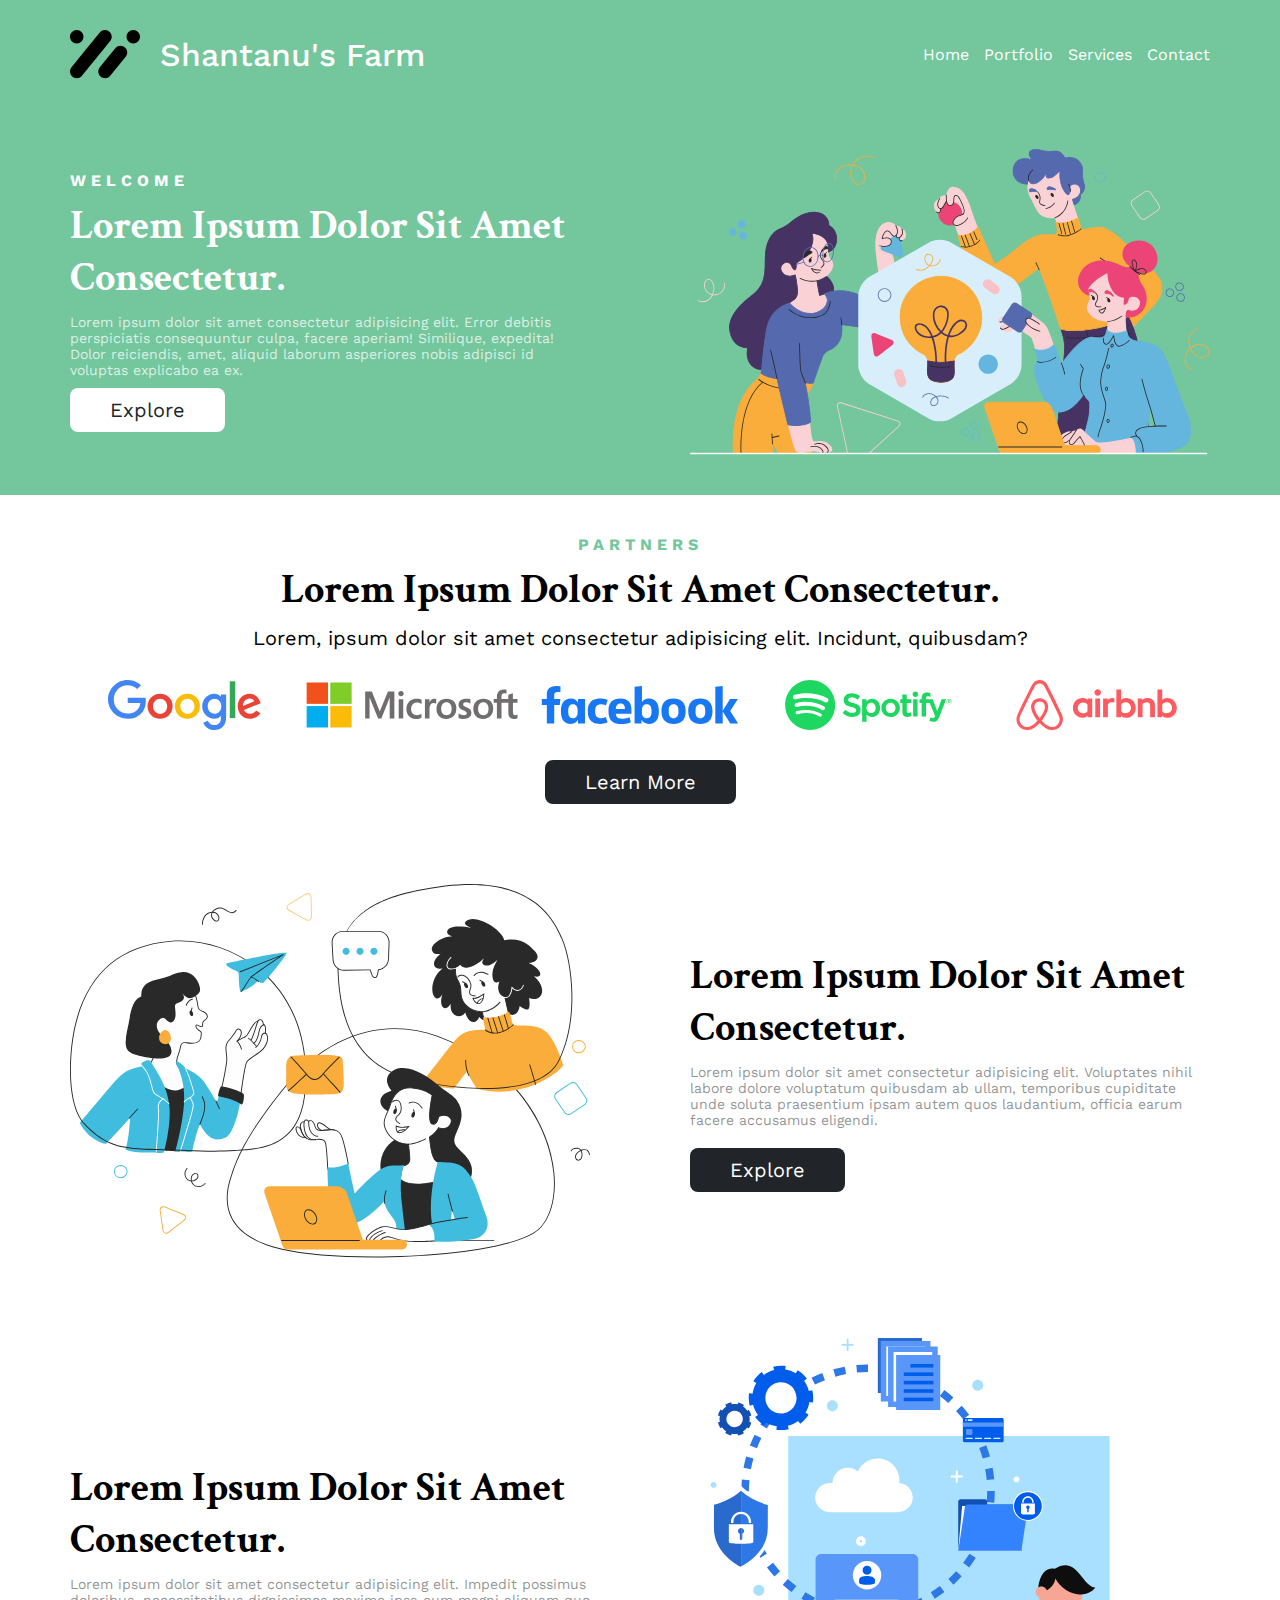
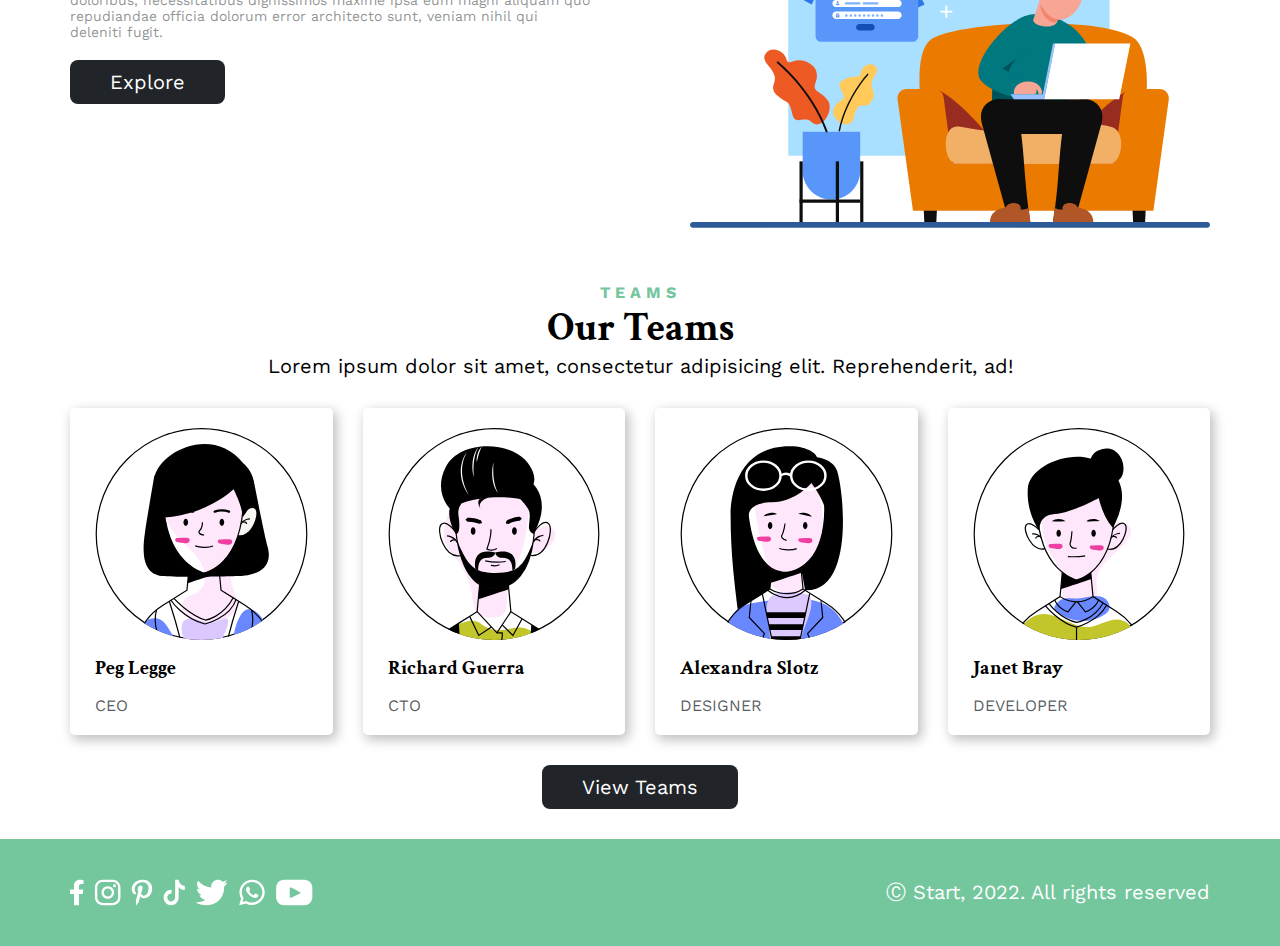
<file: index.html>
<!DOCTYPE html>
<html lang="en">
  <head>
    <meta charset="UTF-8" />
    <meta http-equiv="X-UA-Compatible" content="IE=edge" />
    <meta name="viewport" content="width=device-width, initial-scale=1.0" />
    <title>Shantanu's Farm - Home</title>
    <link rel="stylesheet" href="src/styles/designSystem.css" />
    <link rel="icon" href="src/images/Logo/LogoDark.svg" />
    <link rel="stylesheet" href="/src/styles/style.css" />
  </head>
  <body>
    <div class="hero">
      <div class="navbar container">
        <div class="navbar__logo">
          <img
            src="src/images/Logo/LogoDark.svg"
            alt=""
            class="navbar__logo--image"
          />
          <div class="navbar__logo--text">Shantanu's Farm</div>
        </div>
        <div class="navbar__menu hidden">
          <a href="index.html" class="navbar__menu--1">Home</a>
          <a href="portfolio.html" class="navbar__menu--2">Portfolio</a>
          <a href="services.html" class="navbar__menu--3">Services</a>
          <a href="contact.html" class="navbar__menu--4">Contact</a>
        </div>
        <div class="navbar__icon">
          <i class="bi bi-list"></i>
          <i class="bi bi-x-lg hide"></i>
        </div>
      </div>
      <div class="sectionOne container grid">
        <div class="sectionOne__left flex">
          <div class="sectionOne__left--label label text-white">welcome</div>
          <div class="sectionOne__left--title common-title text-white">
            Lorem ipsum dolor sit amet consectetur.
          </div>
          <div class="sectionOne__left--text">
            Lorem ipsum dolor sit amet consectetur adipisicing elit. Error
            debitis perspiciatis consequuntur culpa, facere aperiam! Similique,
            expedita! Dolor reiciendis, amet, aliquid laborum asperiores nobis
            adipisci id voluptas explicabo ea ex.
          </div>
          <button class="sectionOne__left--btn white-btn">Explore</button>
        </div>
        <img
          src="src/images/Home/image-1.svg"
          alt=""
          class="sectionOne__right responsive-image"
        />
      </div>
    </div>

    <div class="sectionTwo container">
      <div class="sectionTwo__content text-center flex">
        <div class="sectionTwo__content--label label text-green">partners</div>
        <div class="sectionTwo__content--title common-title">
          Lorem ipsum dolor sit amet consectetur.
        </div>
        <div class="sectionTwo__content--text">
          Lorem, ipsum dolor sit amet consectetur adipisicing elit. Incidunt,
          quibusdam?
        </div>
      </div>
      <div class="sectionTwo__logo">
        <img
          src="src/images/Companies/Google.svg"
          alt=""
          class="responsive-image sectionTwo__logo--1"
        />
        <img
          src="src/images/Companies/Microsoft.svg"
          alt=""
          class="responsive-image sectionTwo__logo--2"
        />
        <img
          src="src/images/Companies/Facebook.svg"
          alt=""
          class="responsive-image sectionTwo__logo--3"
        />
        <img
          src="src/images/Companies/Spotify.svg"
          alt=""
          class="responsive-image sectionTwo__logo--4"
        />
        <img
          src="src/images/Companies/Airbnb.svg"
          alt=""
          class="responsive-image sectionTwo__logo--5"
        />
      </div>
      <button class="sectionTwo__btn dark-btn">Learn More</button>
    </div>

    <div class="sectionThree grid container">
      <img
        src="src/images/Home/image-2.svg"
        alt=""
        class="sectionThree__left responsive-image"
      />
      <div class="sectionThree__right flex">
        <div class="sectionThree__right--title common-title">
          Lorem ipsum dolor sit amet consectetur.
        </div>
        <div class="sectionThree__right-text">
          Lorem ipsum dolor sit amet consectetur adipisicing elit. Voluptates
          nihil labore dolore voluptatum quibusdam ab ullam, temporibus
          cupiditate unde soluta praesentium ipsam autem quos laudantium,
          officia earum facere accusamus eligendi.
        </div>
        <button class="sectionThree__right--btn dark-btn">Explore</button>
      </div>
    </div>

    <div class="sectionFour grid container">
      <div class="sectionFour__left flex">
        <div class="sectionFour__left--title common-title">
          Lorem ipsum dolor sit amet consectetur.
        </div>
        <div class="sectionFour__left--text">
          Lorem ipsum dolor sit amet consectetur adipisicing elit. Impedit
          possimus doloribus, necessitatibus dignissimos maxime ipsa eum magni
          aliquam quo repudiandae officia dolorum error architecto sunt, veniam
          nihil qui deleniti fugit.
        </div>
        <button class="sectionFour__left--btn dark-btn">Explore</button>
      </div>
      <img
        src="src/images/Home/image-3.svg"
        alt=""
        class="sectionFour__right responsive-image"
      />
    </div>

    <div class="sectionFive container">
      <div class="sectionFive__content text-center">
        <div class="sectionFive__content--label label text-green">Teams</div>
        <div class="sectionFive__content--tittle common-title">Our teams</div>
        <div class="sectionFive__content--text">
          Lorem ipsum dolor sit amet, consectetur adipisicing elit.
          Reprehenderit, ad!
        </div>
      </div>
      <div class="sectionFive__cards">
        <div class="sectionFive__cards--1">
          <img
            src="src/images/team/Peg_Legge.svg"
            alt=""
            class="responsive-image"
          />
          <div class="name">Peg Legge</div>
          <div class="position">CEO</div>
        </div>
        <div class="sectionFive__cards--2">
          <img
            src="src/images/team/Richard.svg"
            alt=""
            class="responsive-image"
          />
          <div class="name">Richard Guerra</div>
          <div class="position">CTO</div>
        </div>
        <div class="sectionFive__cards--3">
          <img
            src="src/images/team/Alexandra.svg"
            alt=""
            class="responsive-image"
          />
          <div class="name">Alexandra Slotz</div>
          <div class="position">Designer</div>
        </div>
        <div class="sectionFive__cards--4">
          <img
            src="src/images/team/Janet.svg"
            alt=""
            class="responsive-image"
          />
          <div class="name">Janet Bray</div>
          <div class="position">Developer</div>
        </div>
      </div>
      <button class="sectionFive__btn dark-btn">View Teams</button>
    </div>

    <div class="footerWrapper">
      <div class="footerLinks container">
        <div class="footerLinks__socials">
          <img src="src/images/socials/facebook.svg" alt="" />
          <img src="src/images/socials/instagram.svg" alt="" />
          <img src="src/images/socials/pinterest.svg" alt="" />
          <img src="src/images/socials/tiktok.svg" alt="" />
          <img src="src/images/socials/twitter.svg" alt="" />
          <img src="src/images/socials/whatsapp.svg" alt="" />
          <img src="src/images/socials/youtube.svg" alt="" />
        </div>
        <div class="footerLinks__copyright text-white text-center">
          Ⓒ Start, 2022. All rights reserved
        </div>
      </div>
    </div>
  </body>
  <script src="src/main.js"></script>
</html>
</file>
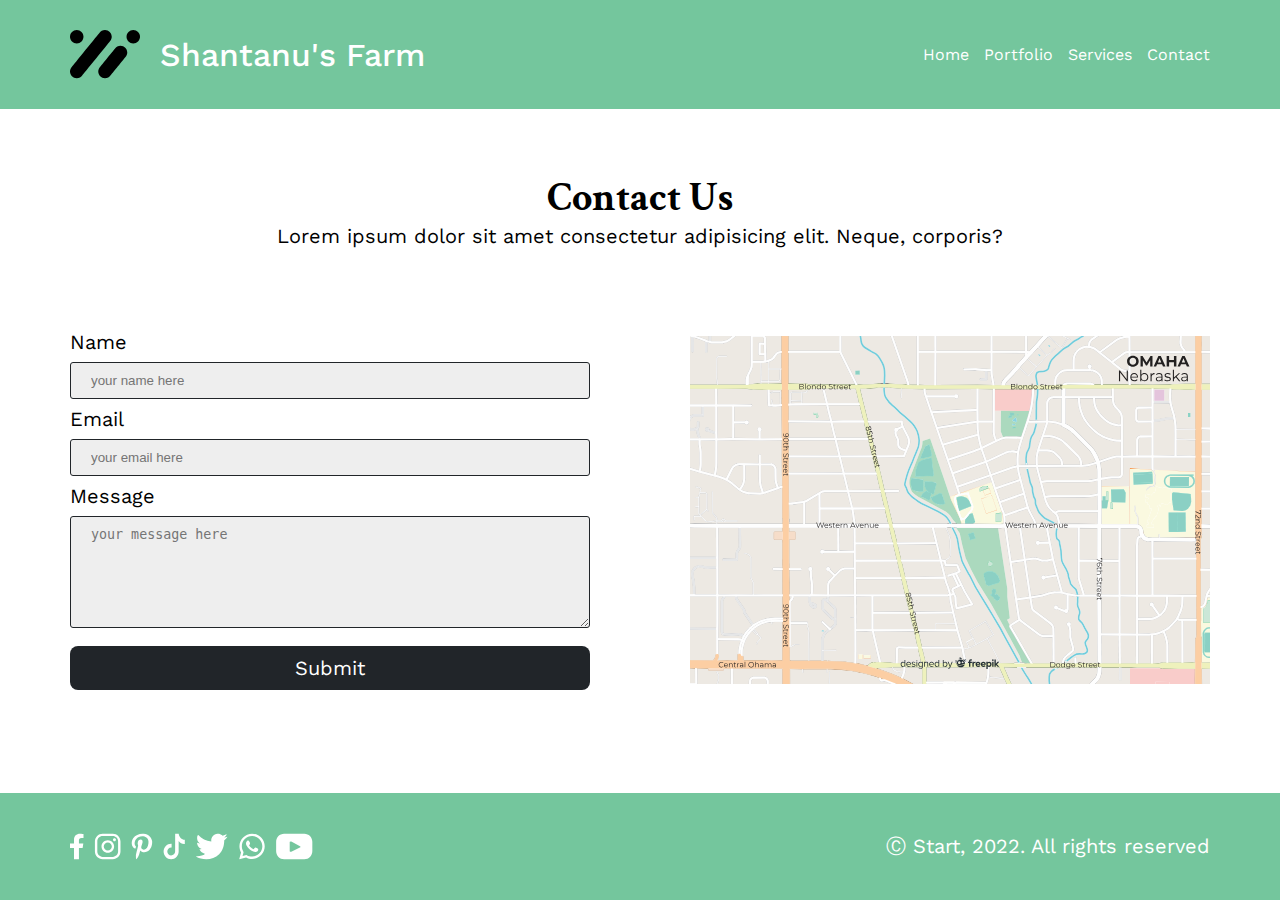
<file: contact.html>
<!DOCTYPE html>
<html lang="en">
  <head>
    <meta charset="UTF-8" />
    <meta http-equiv="X-UA-Compatible" content="IE=edge" />
    <meta name="viewport" content="width=device-width, initial-scale=1.0" />
    <title>Shantanu's Farm - Contact</title>
    <link rel="stylesheet" href="src/styles/designSystem.css" />
    <link rel="icon" href="src/images/Logo/LogoDark.svg" />
    <link rel="stylesheet" href="src/styles/contact.css" />
  </head>
  <body>
    <div class="hero">
      <div class="navbar container">
        <div class="navbar__logo">
          <img
            src="src/images/Logo/LogoDark.svg"
            alt=""
            class="navbar__logo--image"
          />
          <div class="navbar__logo--text">Shantanu's Farm</div>
        </div>
        <div class="navbar__menu hidden">
          <a href="index.html" class="navbar__menu--1">Home</a>
          <a href="portfolio.html" class="navbar__menu--2">Portfolio</a>
          <a href="services.html" class="navbar__menu--3">Services</a>
          <a href="contact.html" class="navbar__menu--4">Contact</a>
        </div>
        <div class="navbar__icon">
          <i class="bi bi-list"></i>
          <i class="bi bi-x-lg hide"></i>
        </div>
      </div>
    </div>

    <div class="sectionOne container text-center">
      <div class="common-title">Contact Us</div>
      <div class="text">
        Lorem ipsum dolor sit amet consectetur adipisicing elit. Neque,
        corporis?
      </div>
    </div>

    <div class="sectionTwo container grid">
      <div class="sectionTwo__left">
        <form action="" class="form">
          <label for="name">Name</label>
          <input placeholder="your name here" type="text" id="name">
          
          <label for="email">Email</label>
          <input placeholder="your email here" type="text" id="email">
          
          <label for="message">Message</label>
          <textarea placeholder="your message here" name="" id="message" cols="30" rows="6"></textarea>
          <button type="submit" class="dark-btn submit-btn">Submit</button>
        </form>
        
      </div>
      <img class="sectionTwo__right responsive-image" src="src/images/Contact/map.svg"></img>
    </div>

    <div class="footerWrapper">
      <div class="footerLinks container">
        <div class="footerLinks__socials">
          <img src="src/images/socials/facebook.svg" alt="" />
          <img src="src/images/socials/instagram.svg" alt="" />
          <img src="src/images/socials/pinterest.svg" alt="" />
          <img src="src/images/socials/tiktok.svg" alt="" />
          <img src="src/images/socials/twitter.svg" alt="" />
          <img src="src/images/socials/whatsapp.svg" alt="" />
          <img src="src/images/socials/youtube.svg" alt="" />
        </div>
        <div class="footerLinks__copyright text-white text-center">
          Ⓒ Start, 2022. All rights reserved
        </div>
      </div>
    </div>
  </body>
  <script src="src/main.js"></script>
</html>
</file>
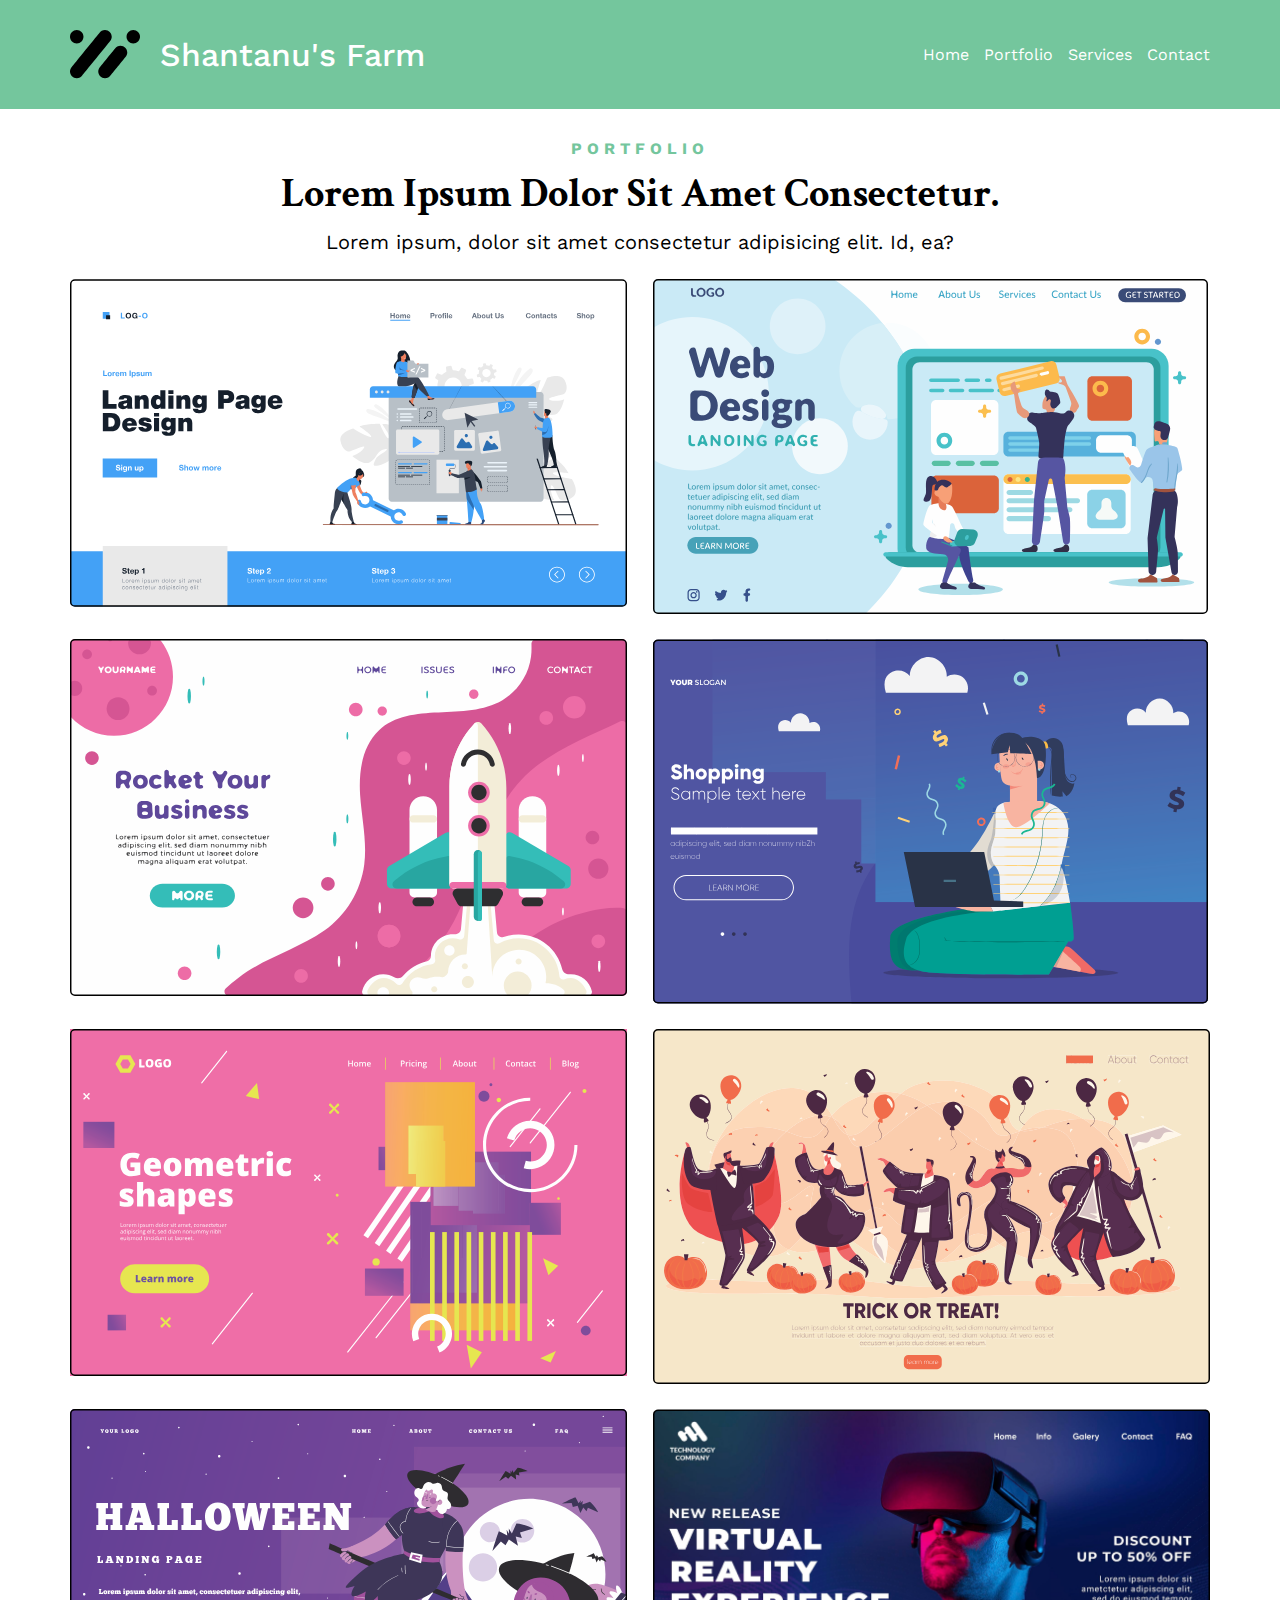
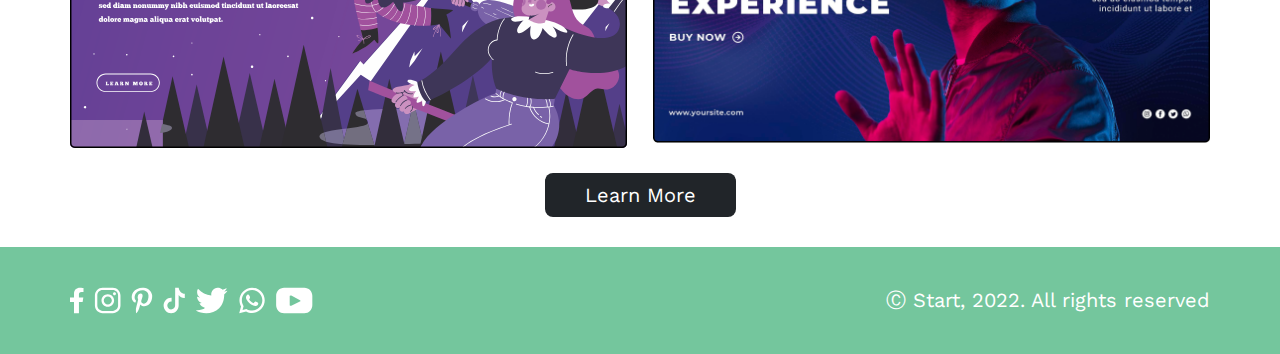
<file: portfolio.html>
<!DOCTYPE html>
<html lang="en">
  <head>
    <meta charset="UTF-8" />
    <meta http-equiv="X-UA-Compatible" content="IE=edge" />
    <meta name="viewport" content="width=device-width, initial-scale=1.0" />
    <title>Shantanu's Farm - Portfolio</title>
    <link rel="stylesheet" href="src/styles/designSystem.css" />
    <link rel="icon" href="src/images/Logo/LogoDark.svg" />
    <link rel="stylesheet" href="src/styles/portfolio.css" />
  </head>
  <body>
    <div class="hero">
      <div class="navbar container">
        <div class="navbar__logo">
          <img
            src="src/images/Logo/LogoDark.svg"
            alt=""
            class="navbar__logo--image"
          />
          <div class="navbar__logo--text">Shantanu's Farm</div>
        </div>
        <div class="navbar__menu hidden">
          <a href="index.html" class="navbar__menu--1">Home</a>
          <a href="portfolio.html" class="navbar__menu--2">Portfolio</a>
          <a href="services.html" class="navbar__menu--3">Services</a>
          <a href="contact.html" class="navbar__menu--4">Contact</a>
        </div>
        <div class="navbar__icon">
          <i class="bi bi-list"></i>
          <i class="bi bi-x-lg hide"></i>
        </div>
      </div>
    </div>

    <div class="sectionOne container">
      <div class="sectionOne__content text-center flex">
        <div class="sectionOne__content--label label text-green">Portfolio</div>
        <div class="sectionOne__content--title common-title">
          Lorem ipsum dolor sit amet consectetur.
        </div>
        <div class="sectionOne__content--text">
          Lorem ipsum, dolor sit amet consectetur adipisicing elit. Id, ea?
        </div>
      </div>
      <div class="sectionOne__images">
        <img
          src="src/images/Portfolio/sample-1.svg"
          alt=""
          class="responsive-image"
        />
        <img
          src="src/images/Portfolio/sample-2.svg"
          alt=""
          class="responsive-image"
        />
        <img
          src="src/images/Portfolio/sample-3.svg"
          alt=""
          class="responsive-image"
        />
        <img
          src="src/images/Portfolio/sample-4.svg"
          alt=""
          class="responsive-image"
        />
        <img
          src="src/images/Portfolio/sample-5.svg"
          alt=""
          class="responsive-image"
        />
        <img
          src="src/images/Portfolio/sample-6.svg"
          alt=""
          class="responsive-image"
        />
        <img
          src="src/images/Portfolio/sample-7.svg"
          alt=""
          class="responsive-image"
        />
        <img
          src="src/images/Portfolio/sample-8.png"
          alt=""
          class="responsive-image"
        />
      </div>
      <button class="sectionOne__btn dark-btn">Learn More</button>
    </div>

    <div class="footerWrapper">
      <div class="footerLinks container">
        <div class="footerLinks__socials">
          <img src="src/images/socials/facebook.svg" alt="" />
          <img src="src/images/socials/instagram.svg" alt="" />
          <img src="src/images/socials/pinterest.svg" alt="" />
          <img src="src/images/socials/tiktok.svg" alt="" />
          <img src="src/images/socials/twitter.svg" alt="" />
          <img src="src/images/socials/whatsapp.svg" alt="" />
          <img src="src/images/socials/youtube.svg" alt="" />
        </div>
        <div class="footerLinks__copyright text-white text-center">
          Ⓒ Start, 2022. All rights reserved
        </div>
      </div>
    </div>
  </body>
  <script src="src/main.js"></script>
</html>
</file>
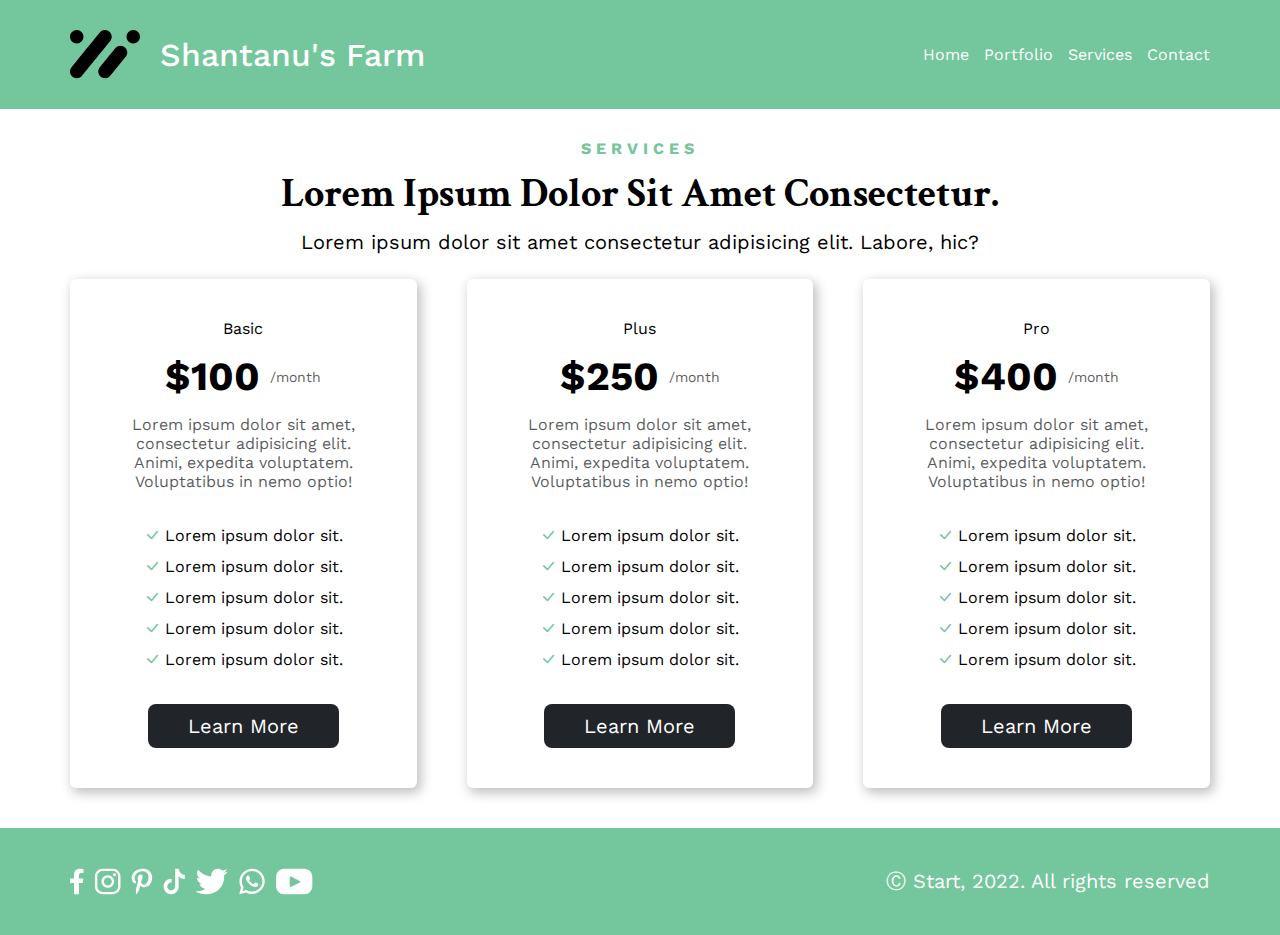
<file: services.html>
<!DOCTYPE html>
<html lang="en">
  <head>
    <meta charset="UTF-8" />
    <meta http-equiv="X-UA-Compatible" content="IE=edge" />
    <meta name="viewport" content="width=device-width, initial-scale=1.0" />
    <title>Shantanu's Farm - Services</title>
    <link rel="stylesheet" href="src/styles/designSystem.css" />
    <link rel="icon" href="src/images/Logo/LogoDark.svg" />
    <link rel="stylesheet" href="src/styles/services.css" />
  </head>
  <body>
    <div class="hero">
      <div class="navbar container">
        <div class="navbar__logo">
          <img
            src="src/images/Logo/LogoDark.svg"
            alt=""
            class="navbar__logo--image"
          />
          <div class="navbar__logo--text">Shantanu's Farm</div>
        </div>
        <div class="navbar__menu hidden">
          <a href="index.html" class="navbar__menu--1">Home</a>
          <a href="portfolio.html" class="navbar__menu--2">Portfolio</a>
          <a href="services.html" class="navbar__menu--3">Services</a>
          <a href="contact.html" class="navbar__menu--4">Contact</a>
        </div>
        <div class="navbar__icon">
          <i class="bi bi-list"></i>
          <i class="bi bi-x-lg hide"></i>
        </div>
      </div>
    </div>

    <div class="sectionOne container">
      <div class="sectionOne__content flex text-center">
        <div class="sectionOne__content--label text-green label">Services</div>
        <div class="sectionOne__content--title common-title">
          Lorem ipsum dolor sit amet consectetur.
        </div>
        <div class="sectionOne__content--text">
          Lorem ipsum dolor sit amet consectetur adipisicing elit. Labore, hic?
        </div>
      </div>
      <div class="sectionOne__cards">
        <div class="sectionOne__cards--1">
          <div class="tag">Basic</div>
          <div class="price">
            <div class="amount">$100</div>
            <div class="time">/month</div>
          </div>
          <div class="info">
            Lorem ipsum dolor sit amet, consectetur adipisicing elit. Animi,
            expedita voluptatem. Voluptatibus in nemo optio!
          </div>
          <div class="features">
            <div class="list">
              <i class="bi bi-check-lg"></i>
              <span>Lorem ipsum dolor sit.</span>
            </div>
            <div class="list">
              <i class="bi bi-check-lg"></i>
              <span>Lorem ipsum dolor sit.</span>
            </div>
            <div class="list">
              <i class="bi bi-check-lg"></i>
              <span>Lorem ipsum dolor sit.</span>
            </div>
            <div class="list">
              <i class="bi bi-check-lg"></i>
              <span>Lorem ipsum dolor sit.</span>
            </div>
            <div class="list">
              <i class="bi bi-check-lg"></i>
              <span>Lorem ipsum dolor sit.</span>
            </div>
          </div>
          <button class="dark-btn">Learn More</button>
        </div>
        <div class="sectionOne__cards--2">
          <div class="tag">Plus</div>
          <div class="price">
            <div class="amount">$250</div>
            <div class="time">/month</div>
          </div>
          <div class="info">
            Lorem ipsum dolor sit amet, consectetur adipisicing elit. Animi,
            expedita voluptatem. Voluptatibus in nemo optio!
          </div>
          <div class="features">
            <div class="list">
              <i class="bi bi-check-lg"></i>
              <span>Lorem ipsum dolor sit.</span>
            </div>
            <div class="list">
              <i class="bi bi-check-lg"></i>
              <span>Lorem ipsum dolor sit.</span>
            </div>
            <div class="list">
              <i class="bi bi-check-lg"></i>
              <span>Lorem ipsum dolor sit.</span>
            </div>
            <div class="list">
              <i class="bi bi-check-lg"></i>
              <span>Lorem ipsum dolor sit.</span>
            </div>
            <div class="list">
              <i class="bi bi-check-lg"></i>
              <span>Lorem ipsum dolor sit.</span>
            </div>
          </div>
          <button class="dark-btn">Learn More</button>
        </div>
        <div class="sectionOne__cards--3">
          <div class="tag">Pro</div>
          <div class="price">
            <div class="amount">$400</div>
            <div class="time">/month</div>
          </div>
          <div class="info">
            Lorem ipsum dolor sit amet, consectetur adipisicing elit. Animi,
            expedita voluptatem. Voluptatibus in nemo optio!
          </div>
          <div class="features">
            <div class="list">
              <i class="bi bi-check-lg"></i>
              <span>Lorem ipsum dolor sit.</span>
            </div>
            <div class="list">
              <i class="bi bi-check-lg"></i>
              <span>Lorem ipsum dolor sit.</span>
            </div>
            <div class="list">
              <i class="bi bi-check-lg"></i>
              <span>Lorem ipsum dolor sit.</span>
            </div>
            <div class="list">
              <i class="bi bi-check-lg"></i>
              <span>Lorem ipsum dolor sit.</span>
            </div>
            <div class="list">
              <i class="bi bi-check-lg"></i>
              <span>Lorem ipsum dolor sit.</span>
            </div>
          </div>
          <button class="dark-btn">Learn More</button>
        </div>
      </div>
    </div>

    <div class="footerWrapper">
      <div class="footerLinks container">
        <div class="footerLinks__socials">
          <img src="src/images/socials/facebook.svg" alt="" />
          <img src="src/images/socials/instagram.svg" alt="" />
          <img src="src/images/socials/pinterest.svg" alt="" />
          <img src="src/images/socials/tiktok.svg" alt="" />
          <img src="src/images/socials/twitter.svg" alt="" />
          <img src="src/images/socials/whatsapp.svg" alt="" />
          <img src="src/images/socials/youtube.svg" alt="" />
        </div>
        <div class="footerLinks__copyright text-white text-center">
          Ⓒ Start, 2022. All rights reserved
        </div>
      </div>
    </div>
  </body>
  <script src="src/main.js"></script>
</html>
</file>
<file: src/styles/designSystem.css>
@import url("https://fonts.googleapis.com/css2?family=Crimson+Text:wght@400;600;700&family=Work+Sans:wght@100;200;300;400;500;600;700;800;900&display=swap");

@import url("https://cdn.jsdelivr.net/npm/bootstrap-icons@1.9.1/font/bootstrap-icons.css");

:root {
  --h1: 40px;
  --h2: 32px;
  --h3: 28px;
  --h4: 24px;
  --h5: 20px;
  --h6: 16px;

  --sub: 20px;

  --label: 16px;
  --ls: 5px;

  --body: 14px;

  --color-dark-100: rgba(33, 37, 41, 1);
  --color-dark-75: rgba(33, 37, 41, 0.75);
  --color-dark-50: rgba(33, 37, 41, 0.5);
  --color-dark-25: rgba(33, 37, 41, 0.25);

  --color-white-100: rgba(255, 255, 255, 1);
  --color-white-75: rgba(255, 255, 255, 0.75);
  --color-white-50: rgba(255, 255, 255, 0.5);
  --color-white-25: rgba(255, 255, 255, 0.25);

  --color-green-100: rgba(116, 198, 157, 1);
  --color-green-75: rgba(116, 198, 157, 0.75);
  --color-green-50: rgba(116, 198, 157, 0.5);
  --color-green-25: rgba(116, 198, 157, 0.25);

  --font-1: "Crimson Text", serif;
  --font-2: "Work Sans", sans-serif;

  --shadow-1: 3px 4px 12px 1px rgba(0, 0, 0, 0.25);
}

/**
* ! removing default styles of the browser
**/

* {
  margin: 0;
  padding: 0;
  box-sizing: border-box;
}

/**
* ! style rules for hero section
**/
.hero {
  background-color: var(--color-green-100);
}

/**
* ! style rules for navbar
**/

.navbar {
  display: flex;
  /* flex-direction: row; */
  align-items: center;
  justify-content: space-between;
  padding-top: 30px;
  padding-bottom: 30px;
}

.navbar__logo {
  display: flex;
  /* flex-direction: row; */
  align-items: center;
  gap: 20px;
}

.navbar__logo--text {
  font-size: var(--h2);
  color: var(--color-white-100);
  font-family: var(--font-2);
  font-weight: 500;
}

.navbar__menu {
  display: flex;
  flex-direction: row;
  gap: 15px;
  font-family: var(--font-2);
}

[class^="navbar__menu--"] {
  text-decoration: none;
  color: var(--color-white-100);
}

.navbar__icon {
  display: none;
}

.navbar__icon i {
  font-size: var(--h2);
  color: var(--color-white-100);
  cursor: pointer;
}

.hide {
  display: none;
}

/**
* ! style rules for label text
**/

.label {
  font-family: var(--font-2);
  font-size: var(--label);
  letter-spacing: var(--ls);
  text-transform: uppercase;
  font-weight: 700;
}

/**
* ! style rules for text colors
**/

.text-white {
  color: var(--color-white-100);
}

.text-dark {
  color: var(--color-dark-100);
}

.text-green {
  color: var(--color-green-100);
}

/**
* ! style rules for buttons
**/

.white-btn,
.dark-btn {
  background-color: var(--color-white-100);
  color: var(--color-dark-100);
  cursor: pointer;
  border: none;
  font-family: var(--font-2);
  font-size: var(--h5);
  padding: 10px 40px;
  border-radius: 8px;
}

.dark-btn {
  background-color: var(--color-dark-100);
  color: var(--color-white-100);
}

/**
* ! style rules for responsive images
**/

.responsive-image {
  max-width: 100%;
  height: auto;
}

/**
* ! style rules for common class names
**/

.container {
  max-width: 1400px;
  margin: auto;
}

.grid {
  display: grid;
  grid-template-columns: repeat(2, 1fr);
  align-items: center;
  gap: 100px;
  padding: 40px 0;
}

.common-title {
  font-size: var(--h1);
  font-family: var(--font-1);
  font-weight: bold;
  text-transform: capitalize;
}

.flex {
  display: flex;
  flex-direction: column;
  gap: 10px;
}

.text-center {
  text-align: center;
}

/**
* ! style rules for footer
**/

.footerWrapper {
  background-color: var(--color-green-100);
}

.footerLinks {
  padding: 40px 0;
  display: flex;
  justify-content: space-between;
}

.footerLinks__copyright {
  font-family: var(--font-2);
  font-size: var(--sub);
}

.footerLinks__socials {
  display: flex;
  gap: 10px;
}

/**
* ! style rules for media quries
**/

@media (max-width: 1600px) {
  .container {
    max-width: 1400px;
  }
}

@media (max-width: 1470px) {
  .container {
    max-width: 1230px;
  }
}

@media (max-width: 1370px) {
  .container {
    max-width: 1140px;
  }
}

@media (max-width: 1200px) {
  .container {
    max-width: 970px;
  }
}

@media (max-width: 1024px) {
  .container {
    max-width: 740px;
  }

  .grid {
    grid-template-columns: repeat(1, 1fr);
  }

  .white-btn,
  .dark-btn {
    font-size: var(--h6);
    padding: 8px 25px;
  }

  .navbar__menu {
    z-index: 1;
    top: 100px;
    right: 0;
    opacity: 100%;
    height: 100vh;
    width: 100%;
    display: flex;
    flex-direction: column;
    position: absolute;
    align-items: center;
    justify-content: center;
    background-color: var(--color-green-100);
    gap: 40px;
  }

  .navbar__menu--1 {
    margin-top: -200px;
  }

  .hidden {
    z-index: -1;
    opacity: 0%;
  }

  .navbar__icon {
    display: block;
  }

  .footerLinks {
    flex-direction: column;
    align-items: center;
    gap: 20px;
  }
}

@media (max-width: 768px) {
  .container {
    max-width: 500px;
  }
  .navbar__menu {
    display: none;
  }
  .navbar__icon {
    display: block;
  }
}

@media (max-width: 568px) {
  .container {
    max-width: 90%;
  }
}
</file>
<file: src/styles/style.css>
/**
* ! style rules for sectionOne
**/

.sectionOne__left--text {
  font-size: var(--body);
  font-family: var(--font-2);
  color: var(--color-white-75);
}

.sectionOne__left--btn {
  align-self: start;
}

/**
* ! style rules for sectionTwo
**/

.sectionTwo {
  padding: 40px 0;
  display: grid;
  gap: 30px;
}

.sectionTwo__content--text {
  font-family: var(--font-2);
  font-size: var(--sub);
}

.sectionTwo__logo {
  display: grid;
  grid-template-columns: repeat(5, 1fr);
}

.sectionTwo__logo img {
  justify-self: center;
  align-self: center;
}

.sectionTwo__btn {
  justify-self: center;
}

/**
* ! style rules for sectionThree
**/

.sectionThree__right-text {
  color: var(--color-dark-50);
  font-family: var(--font-2);
  font-size: var(--body);
}

.sectionThree__right--btn {
  align-self: start;
  margin-top: 10px;
}

/**
* ! style rules for sectionFour
**/

.sectionFour__left--text {
  color: var(--color-dark-50);
  font-family: var(--font-2);
  font-size: var(--body);
}

.sectionFour__left--btn {
  align-self: start;
  margin-top: 10px;
}

/**
* ! style rules for sectionFive
**/

.sectionFive {
  display: grid;
  gap: 30px;
  margin-top: 15px;
  margin-bottom: 30px;
}

.sectionFive__content--text {
  font-family: var(--font-2);
  font-size: var(--sub);
}

.sectionFive__cards {
  display: grid;
  grid-template-columns: repeat(4, 1fr);
  gap: 30px;
}

[class^="sectionFive__cards--"] {
  box-shadow: var(--shadow-1);
  padding: 20px 25px;
  border-radius: 5px;
  display: flex;
  flex-direction: column;
  gap: 15px;
}

[class^="sectionFive__cards--"] .name {
  font-family: var(--font-1);
  font-size: var(--h5);
  font-weight: bold;
}

[class^="sectionFive__cards--"] .position {
  font-family: var(--font-2);
  color: var(--color-dark-75);
  text-transform: uppercase;
}

.sectionFive__btn {
  justify-self: center;
}

@media (max-width: 1200px) {
  .sectionTwo__logo {
    grid-template-columns: repeat(3, 1fr);
    gap: 40px;
  }

  .common-title {
    font-size: var(--h2);
  }
}

@media (max-width: 1024px) {
  .common-title {
    font-size: var(--h4);
  }

  .sectionOne__left {
    order: 1;
  }
  .sectionOne__right {
    order: 0;
  }

  .sectionFour__left {
    order: 1;
  }
  .sectionFour__right {
    order: 0;
  }
  .sectionFive__cards {
    grid-template-columns: repeat(2, 1fr);
  }
}

@media (max-width: 576px) {
  .sectionFive__cards {
    grid-template-columns: repeat(1, 1fr);
  }

  .sectionTwo__logo {
    grid-template-columns: repeat(1, 1fr);
    gap: 40px;
  }
}
</file>
<file: src/styles/contact.css>
body {
  display: grid;
  min-height: 100vh;
}

.hero {
  align-self: start;
}

.footerWrapper {
  align-self: end;
}

.text {
  font-family: var(--font-2);
  font-size: var(--sub);
}

/**
*! style rules for sectionTwo
**/

.form {
  display: flex;
  flex-direction: column;
}

.submit-btn {
  margin-top: 10px;
}

label {
  font-family: var(--font-2);
  font-size: var(--sub);
}

input,
textarea {
  padding: 10px 20px;
  margin: 8px 0;
  border-radius: 3px;
  background-color: #eeeeee;
  border: 1.5px solid #212529;
}

@media (max-width: 1024px) {
  .grid {
    grid-template-columns: repeat(1, 1fr);
  }
  .sectionTwo__left {
    order: 1;
  }
  .sectionTwo__right {
    order: 0;
  }
}
</file>
<file: src/styles/portfolio.css>
.sectionOne {
  display: grid;
  gap: 25px;
  margin-top: 30px;
  margin-bottom: 30px;
}

.sectionOne__content--text {
  font-size: var(--sub);
  font-family: var(--font-2);
}

.sectionOne__images {
  display: grid;
  grid-template-columns: repeat(2, 1fr);
  gap: 25px;
}

.sectionOne__btn {
  justify-self: center;
}

@media (max-width: 568px) {
  .sectionOne__images {
    grid-template-columns: repeat(1, 1fr);
  }
}
</file>
<file: src/styles/services.css>
body {
  display: grid;
  min-height: 100vh;
}

.sectionOne {
  margin-top: 30px;
  margin-bottom: 40px;
  display: grid;
  gap: 25px;
}

.hero {
  align-self: start;
}

.footerWrapper {
  align-self: end;
}

.sectionOne__content--text {
  font-family: var(--font-2);
  font-size: var(--sub);
}

.sectionOne__cards {
  display: grid;
  grid-template-columns: repeat(3, 1fr);
  font-family: var(--font-2);
  text-align: center;
  gap: 50px;
}

[class^="sectionOne__cards--"] {
  box-shadow: var(--shadow-1);
  border-radius: 6px;
  display: grid;
  gap: 15px;
  padding: 40px;
}

.dark-btn {
  justify-self: center;
}

.price {
  display: flex;
  justify-self: center;
  align-items: center;
  gap: 10px;
}

.amount {
  font-size: var(--h1);
  font-weight: bold;
}

.time {
  font-size: var(--body);
  color: var(--color-dark-75);
}

.info {
  color: var(--color-dark-75);
}

.bi-check-lg {
  color: var(--color-green-100);
}

.features {
  display: flex;
  flex-direction: column;
  gap: 12px;
  margin: 20px 0;
}

@media (max-width: 1024px) {
  .sectionOne__cards {
    grid-template-columns: repeat(2, 1fr);
  }
}

@media (max-width: 768px) {
  .sectionOne__cards {
    grid-template-columns: repeat(1, 0.7fr);
    justify-content: center;
  }
}

@media (max-width: 568px) {
  .sectionOne__cards {
    grid-template-columns: repeat(1, 1fr);
    justify-content: center;
  }
}
</file>
